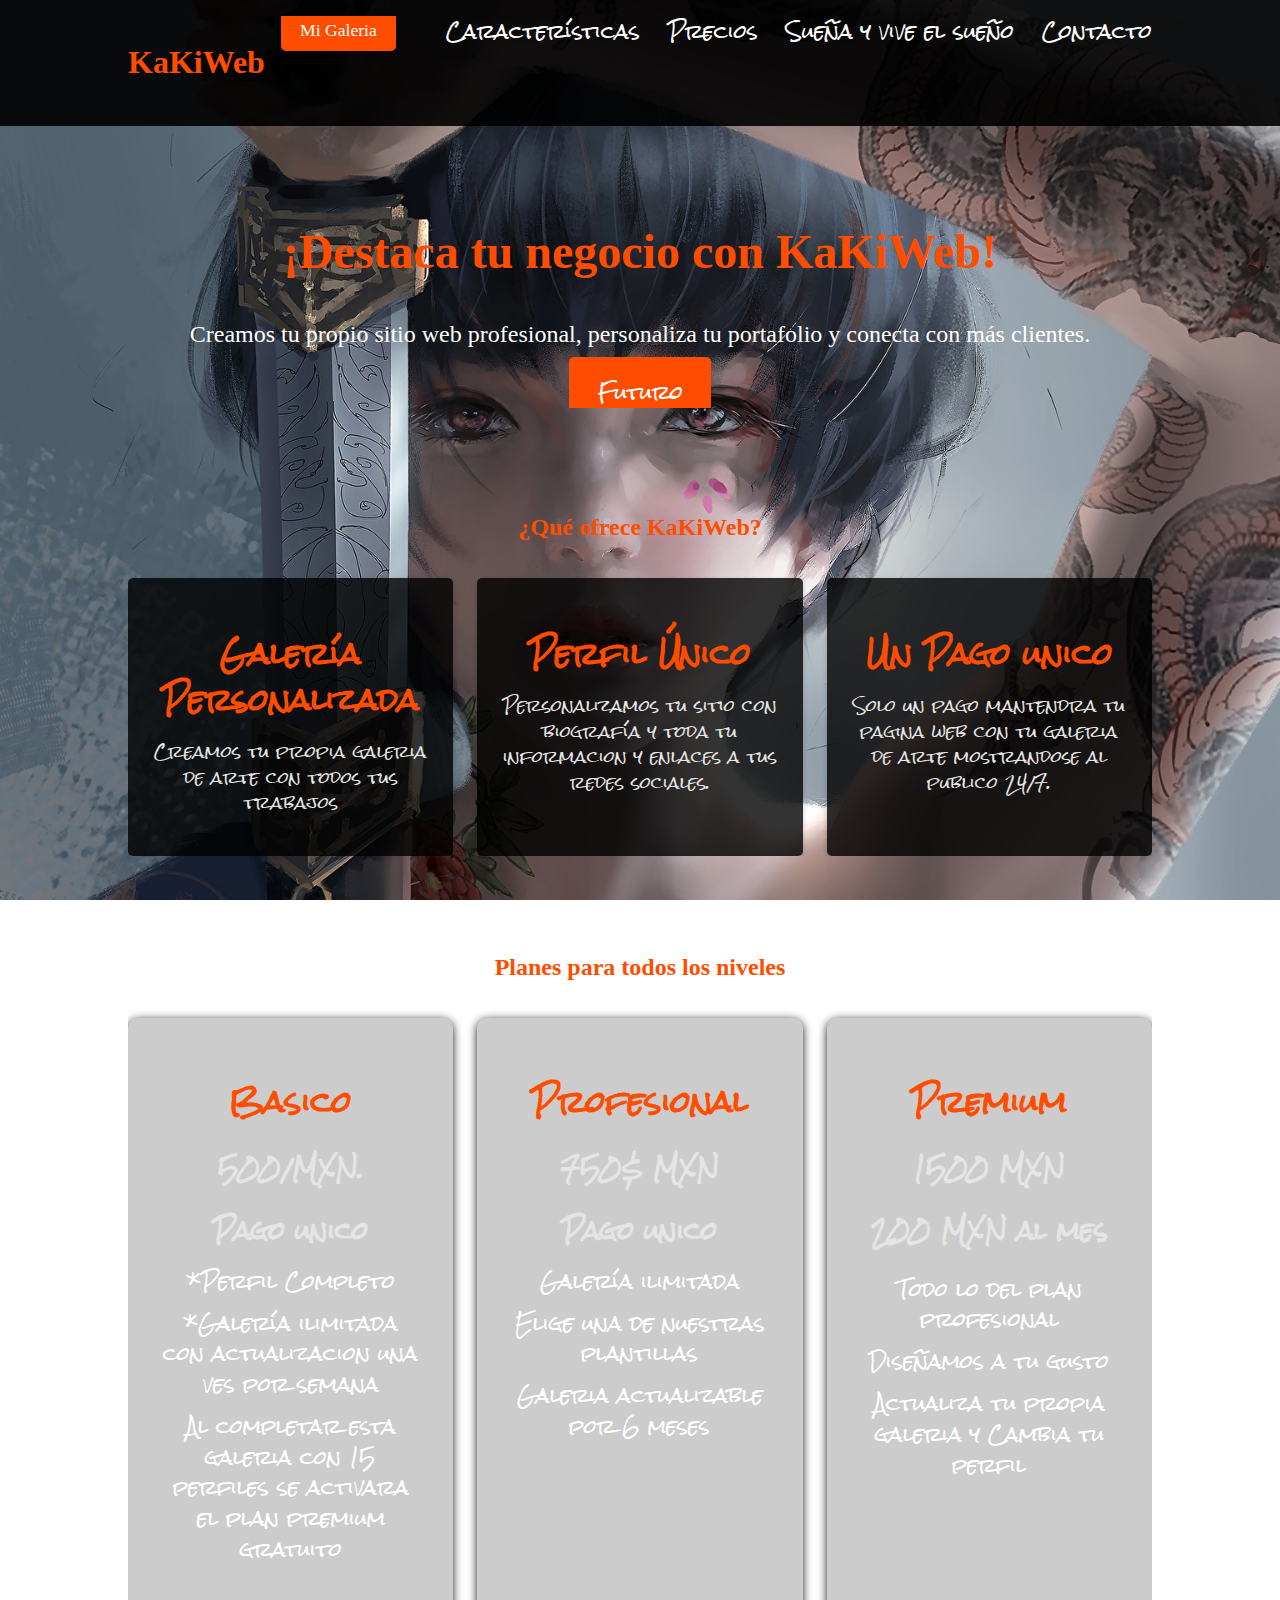
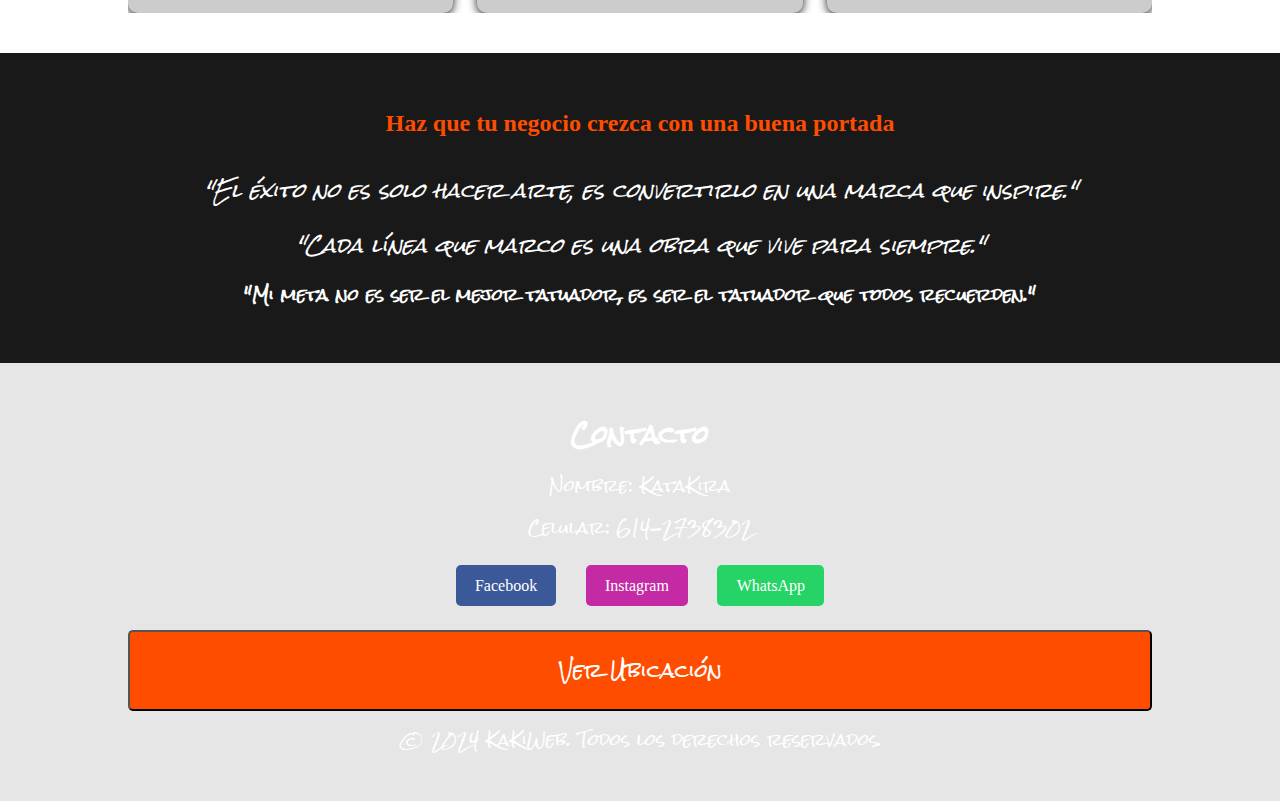
<file: index.html>
<!DOCTYPE html>
<html lang="en">
<head>
    <meta charset="UTF-8">
    <meta name="viewport" content="width=device-width, initial-scale=1.0">
    <title>KaKiWeb - Destaca tu Talento</title>
    <link rel="stylesheet" href="styles.css">
</head>
<body>
    <header>
        <div class="container">
            <h1 class="logo">KaKiWeb</h1>
            <nav>
                <ul>
                    <li><a href="#features">Características</a></li>
                    <li><a href="#pricing">Precios</a></li>
                    <li><a href="#testimonials">Sueña y vive el sueño</a></li>
                    <li><a href="#contact">Contacto</a></li>
                </ul>
            </nav>
            <a href="miGaleria.html" class="cta">Mi Galeria</a>
        </div>
    </header>

    <section class="hero">
        <div class="container">
            <h2>¡Destaca tu negocio con KaKiWeb!</h2>
            <p>Creamos tu propio sitio web profesional, personaliza tu portafolio y conecta con más clientes.</p>
            <a href="registro.html" class="btn-primary">Futuro</a>
        </div>
    </section>

    <section id="features" class="features">
        <div class="container">
            <h2>¿Qué ofrece KaKiWeb?</h2>
            <div class="features-grid">
                <div class="feature">
                    <h3>Galería Personalizada</h3>
                    <p>Creamos tu propia galeria de arte con todos tus trabajos</p>
                </div>
                <div class="feature">
                    <h3>Perfil Único</h3>
                    <p>Personalizamos tu sitio con biografía y toda tu informacion y enlaces a tus redes sociales.</p>
                </div>
                <div class="feature">
                    <h3>Un Pago unico</h3>
                    <p>Solo un pago mantendra tu pagina web con tu galeria de arte mostrandose al publico 24/7.</p>
                </div>
            </div>
        </div>
    </section>

    <section id="pricing" class="pricing">
        <div class="container">
            <h2>Planes para todos los niveles</h2>
            <div class="pricing-grid">
                <div class="pricing-plan">
                    <h3>Basico</h3>
                    <p>500/MXN.</p>
                    <p>Pago unico</p>
                    <ul>
                        <li>*Perfil Completo</li>
                        <li>*Galería ilimitada con actualizacion una ves por semana</li>
                        <li>Al completar esta galeria con 15 perfiles se activara el plan premium gratuito</li>
                    </ul>
                </div>
                <div class="pricing-plan professional">
                    <h3>Profesional</h3>
                    <p>750$ MXN</p>
                    <p>Pago unico</p>
                    <ul>
                        <li>Galería ilimitada</li>
                        <li>Elige una de nuestras plantillas</li>
                        <li>Galeria actualizable por 6 meses</li>
                    </ul>
                </div>
                <div class="pricing-plan premium">
                    <h3>Premium</h3>
                    <p>1500 MXN</p>
                    <p>200 MXN al mes</p>
                    <p></p>
                    <ul>
                        <li>Todo lo del plan profesional</li>
                        <li>Diseñamos a tu gusto</li>
                        <li>Actualiza tu propia galeria y Cambia tu perfil</li>

                    </ul>
                </div>
            </div>
        </div>
    </section>

    <section id="testimonials" class="testimonials">
        <div class="container">
            <h2>Haz que tu negocio crezca con una buena portada</h2>
            <div class="testimonial">
                <p>"El éxito no es solo hacer arte, es convertirlo en una marca que inspire."</p>
            </div>
            <div class="testimonial">
                <p>"Cada línea que marco es una obra que vive para siempre."</p>
                <h4>"Mi meta no es ser el mejor tatuador, es ser el tatuador que todos recuerden."</h4>
            </div>
        </div>
    </section>

    <footer id="contact">
        <div class="container">
            <h2>Contacto</h2>
            <p>Nombre: KataKira</p>
            <p>Celular: 614-2738302</p>
            <div class="social-links">
                <a href="https://facebook.com/ficticio" class="social-btn facebook">Facebook</a>
                <a href="https://instagram.com/ficticio" class="social-btn instagram">Instagram</a>
                <a href="https://wa.me/6142738302" class="social-btn whatsapp">WhatsApp</a>
            </div>
            <!-- Botón para abrir ubicación en Google Maps -->
            <button onclick="window.open('https://www.google.com/maps?q=28.704408112162564,-106.12643664591103', '_blank')" class="btn-primary">Ver Ubicación</button>
        </div>
        <p>© 2024 KaKiWeb. Todos los derechos reservados.</p>
    </footer>
</body>
</html>
</file>
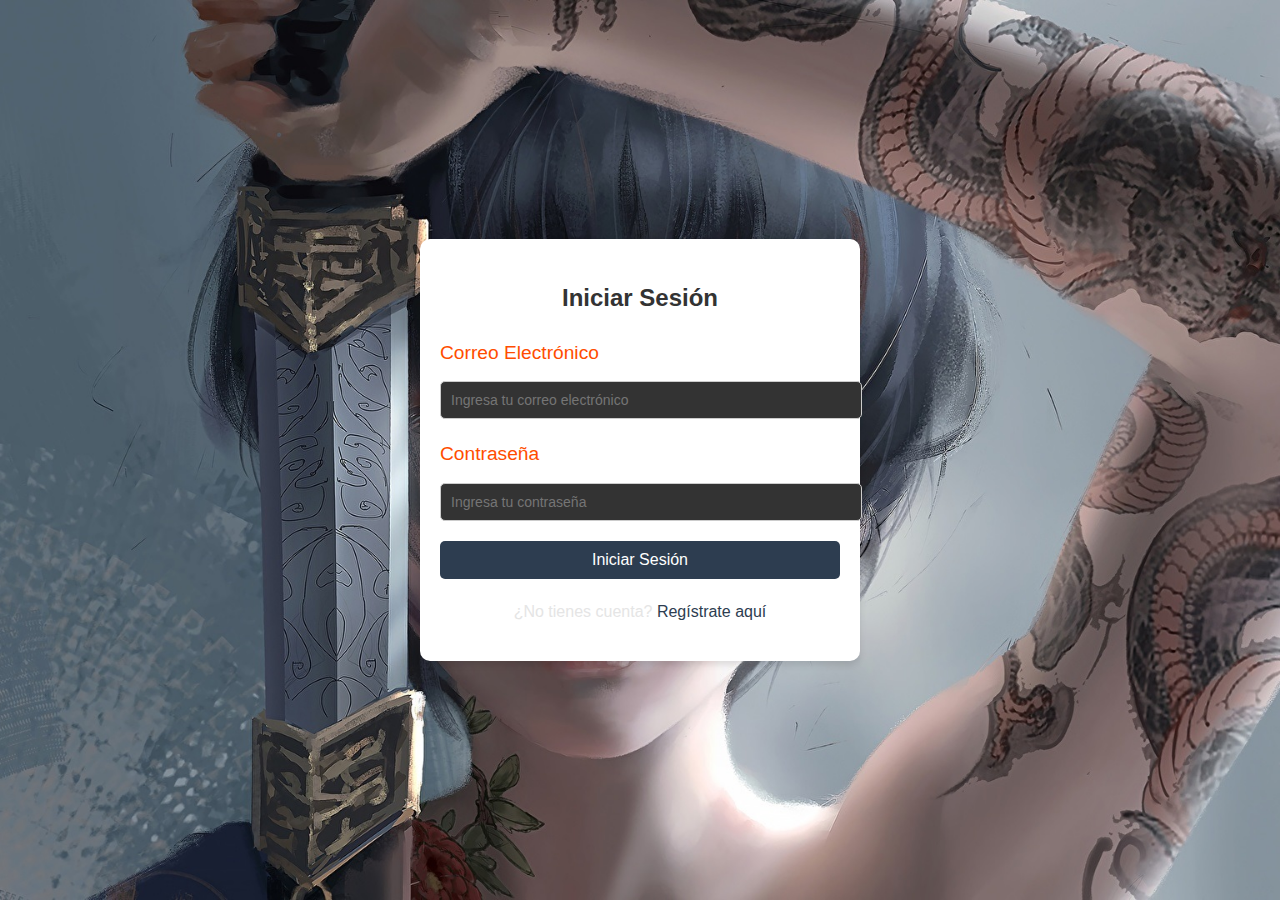
<file: login.html>
<!DOCTYPE html>
<html lang="es">
<head>
    <meta charset="UTF-8">
    <meta name="viewport" content="width=device-width, initial-scale=1.0">
    <title>KaKiWeb - Iniciar Sesión</title>
    <link rel="stylesheet" href="styles.css">
    <style>
        /* Estilo para el formulario */
        body {
            font-family: Arial, sans-serif;
            background-color: #f4f4f4;
            display: flex;
            justify-content: center;
            align-items: center;
            height: 100vh;
            margin: 0;
        }
        .login-container {
            background-color: #fff;
            padding: 20px;
            border-radius: 10px;
            box-shadow: 0 4px 6px rgba(0, 0, 0, 0.1);
            width: 100%;
            max-width: 400px;
        }
        .login-container h2 {
            text-align: center;
            color: #333;
        }
        .form-group {
            margin-bottom: 20px;
        }
        label {
            font-size: 14px;
            color: #555;
        }
        input[type="email"],
        input[type="password"] {
            width: 100%;
            padding: 10px;
            font-size: 14px;
            border: 1px solid #ccc;
            border-radius: 5px;
            margin-top: 5px;
        }
        button {
            width: 100%;
            padding: 10px;
            background-color: #2d3d50;
            color: #fff;
            font-size: 16px;
            border: none;
            border-radius: 5px;
            cursor: pointer;
        }
        button:hover {
            background-color: #1a2735;
        }
        .register-link {
            text-align: center;
            margin-top: 20px;
        }
        .register-link a {
            color: #2d3d50;
            text-decoration: none;
        }
    </style>
</head>
<body>

    <div class="login-container">
        <h2>Iniciar Sesión</h2>
        <form action="login.php" method="POST">
            <div class="form-group">
                <label for="email">Correo Electrónico</label>
                <input type="email" id="email" name="email" required placeholder="Ingresa tu correo electrónico">
            </div>
            <div class="form-group">
                <label for="password">Contraseña</label>
                <input type="password" id="password" name="password" required placeholder="Ingresa tu contraseña">
            </div>
            <button type="submit">Iniciar Sesión</button>
        </form>
        <div class="register-link">
            <p>¿No tienes cuenta? <a href="register.html">Regístrate aquí</a></p>
        </div>
    </div>

</body>
</html>
</file>
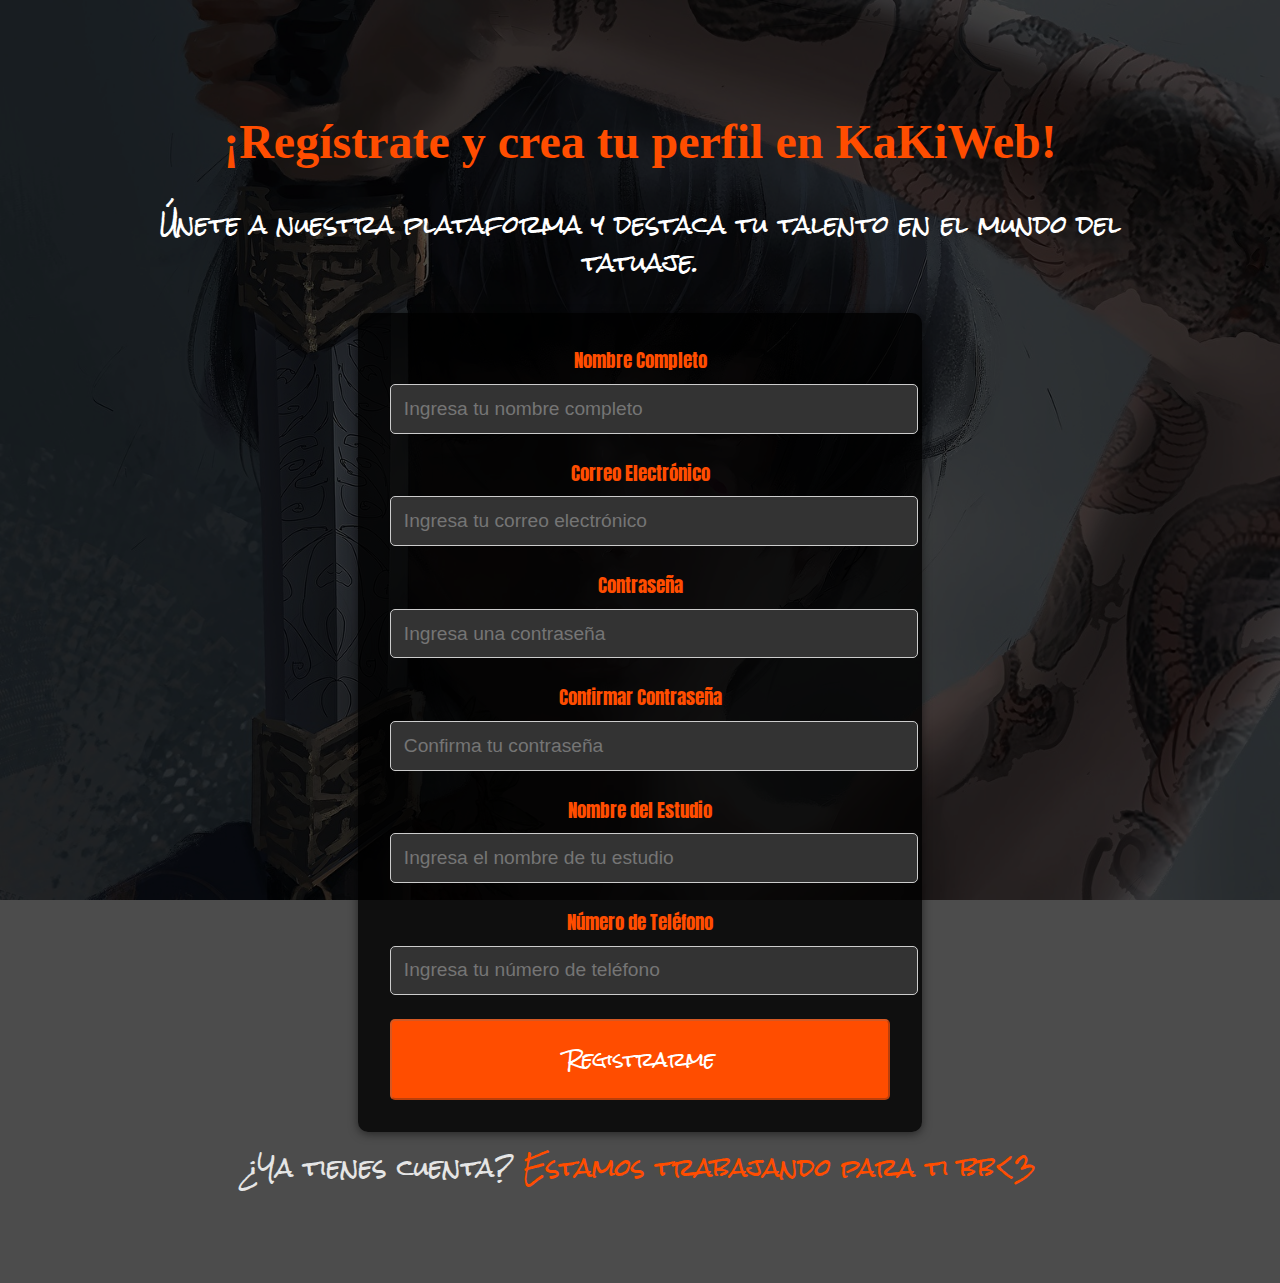
<file: registro.html>
<!DOCTYPE html>
<html lang="es">
<head>
    <meta charset="UTF-8">
    <meta name="viewport" content="width=device-width, initial-scale=1.0">
    <title>KaKiWeb - Registro</title>
    <link rel="stylesheet" href="styles.css">
    <style>
        /* Estilo para el mensaje */
        #message {
            display: none;
            background-color: #2d3d50;
            color: #fff;
            font-family: 'Arial', sans-serif;
            font-size: 18px;
            padding: 10px;
            border-radius: 5px;
            text-align: center;
            margin-top: 20px;
            box-shadow: 0 4px 6px rgba(0, 0, 0, 0.1);
        }
    </style>
</head>
<body>
    <section class="register">
        <div class="container">
            <h2>¡Regístrate y crea tu perfil en KaKiWeb!</h2>
            <p>Únete a nuestra plataforma y destaca tu talento en el mundo del tatuaje.</p>
            <form action="register.php" method="POST" class="register-form" onsubmit="return validateForm()">
                <div class="form-group">
                    <label for="name">Nombre Completo</label>
                    <input type="text" id="name" name="name" required placeholder="Ingresa tu nombre completo">
                </div>
                <div class="form-group">
                    <label for="email">Correo Electrónico</label>
                    <input type="email" id="email" name="email" required placeholder="Ingresa tu correo electrónico">
                </div>
                <div class="form-group">
                    <label for="password">Contraseña</label>
                    <input type="password" id="password" name="password" required placeholder="Ingresa una contraseña">
                </div>
                <div class="form-group">
                    <label for="confirm-password">Confirmar Contraseña</label>
                    <input type="password" id="confirm-password" name="confirm-password" required placeholder="Confirma tu contraseña">
                </div>
                <div class="form-group">
                    <label for="studio-name">Nombre del Estudio</label>
                    <input type="text" id="studio-name" name="studio-name" required placeholder="Ingresa el nombre de tu estudio">
                </div>
                <div class="form-group">
                    <label for="phone">Número de Teléfono</label>
                    <input type="text" id="phone" name="phone" required placeholder="Ingresa tu número de teléfono">
                </div>
                <button type="submit" class="btn-primary" id="register-btn" disabled>Registrarme</button>
            </form>
            <p class="login-link">¿Ya tienes cuenta? <a href="login.html">Estamos trabajando para ti bb<3 </a></p>
            <!-- Aquí se mostrará el mensaje después del clic -->
            <div id="message">Estamos trabajando para ti bb <3</div>
        </div>
    </section>
<!---->
    <script>
        // Validación del formulario antes de enviarlo
        function validateForm() {
            var name = document.getElementById("name").value;
            var email = document.getElementById("email").value;
            var password = document.getElementById("password").value;
            var confirmPassword = document.getElementById("confirm-password").value;

            if (name == "" || email == "" || password == "" || confirmPassword == "") {
                alert("Todos los campos son obligatorios.");
                return false;
            }

            if (password !== confirmPassword) {
                alert("Las contraseñas no coinciden.");
                return false;
            }

            return true;
        }
    </script>
</body>
</html>
</file>
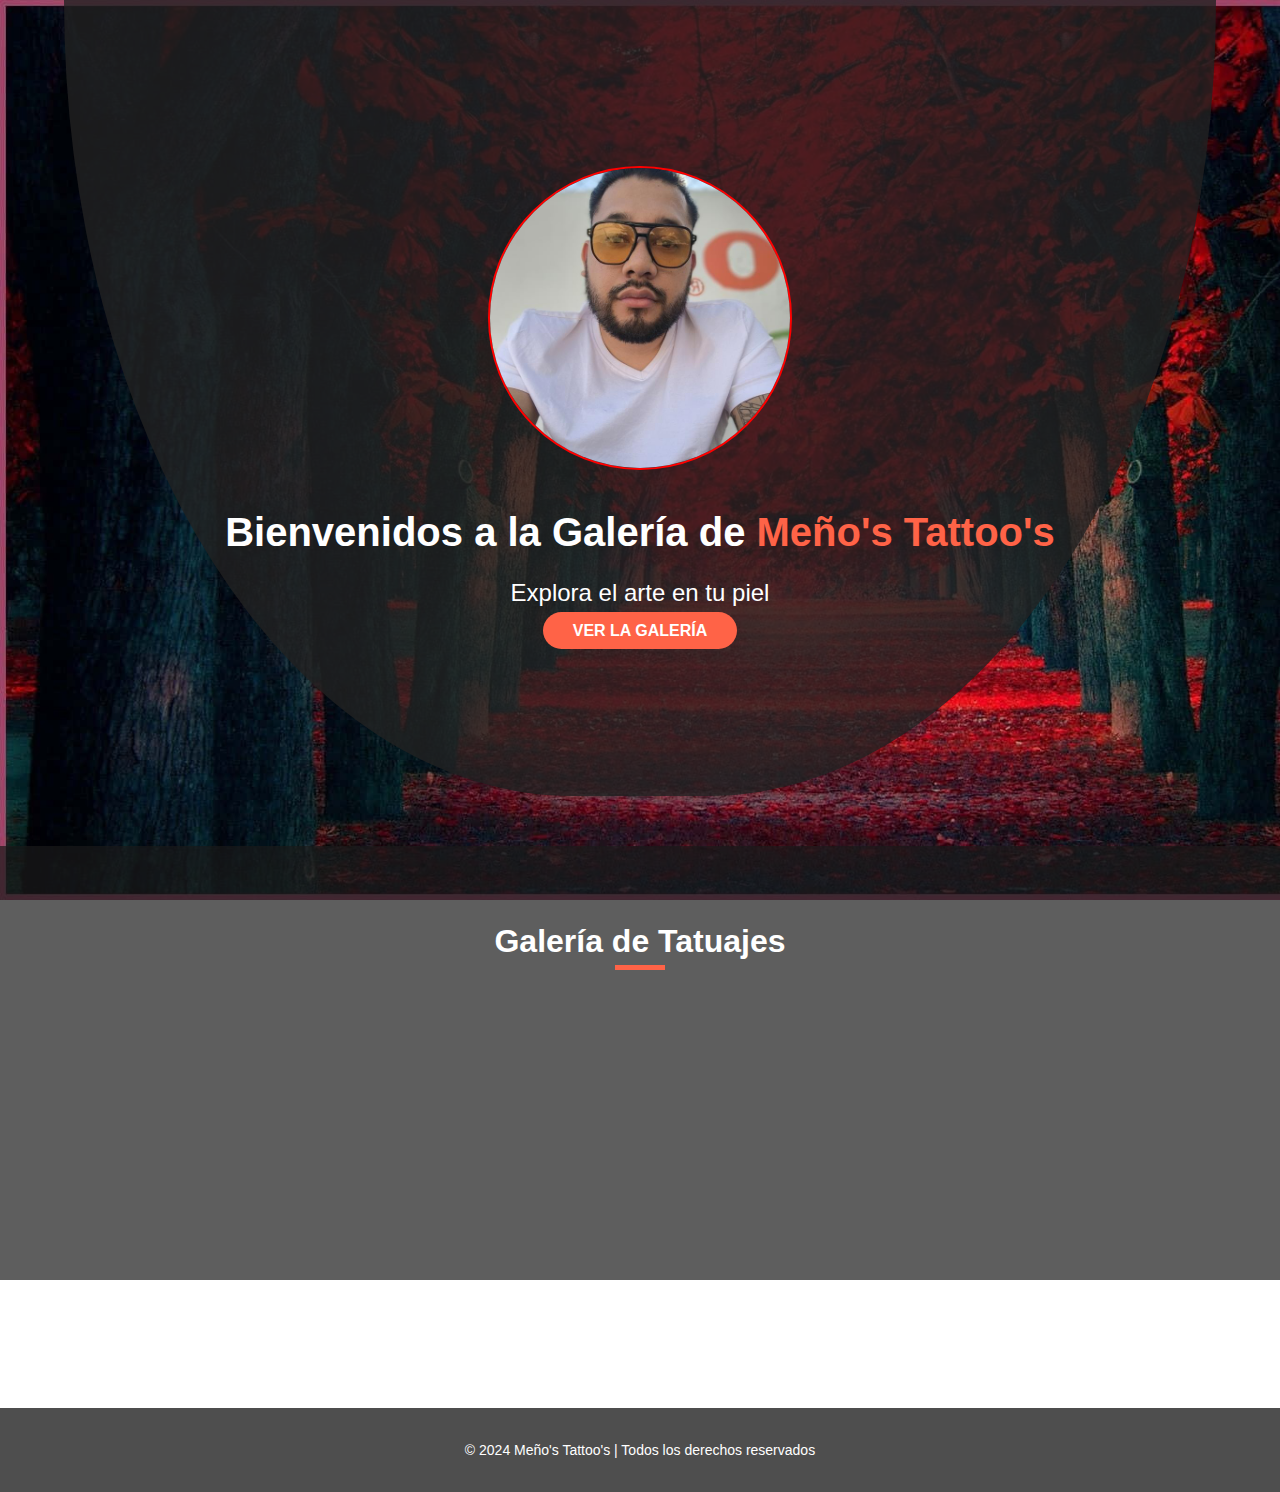
<file: KaKiWebGallery/galeriameño.html>
<!DOCTYPE html>
<html lang="es">
<head>
  <meta charset="UTF-8">
  <meta name="viewport" content="width=device-width, initial-scale=1.0">
  <title>Meño's Tattoo's - Galería</title>
  <link rel="stylesheet" href="stylesGaleriaMeño.css">
</head>
<body>
  <header class="hero">
    <div class="hero-content">
         <div class="fotoPerfil-container">
        <img src="meñotrabajando.jpg" alt="Meño Trabajando" class="fotoPerfil">
      </div>
      <h1>Bienvenidos a la Galería de <span>Meño's Tattoo's</span></h1>
     
      <p>Explora el arte en tu piel</p>
      <a href="#galeria" class="btn">Ver la Galería</a>
    </div>
  </header>

  <section id="galeria" class="galeria-container">
    <h2>Galería de Tatuajes</h2>
    <div class="galeria">
      <div class="tattoo-item">
        <img src="imagesMeño/MenoTatooPierna.jpg" alt="Tatuaje 1">
      </div>
      <div class="tattoo-item">
        <img src="imagesMeño/meñotatoobrazo.jpg" alt="Tatuaje 2">
      </div>
      <div class="tattoo-item">
        <img src="imagesMeño/meñotatooprro.jpg" alt="Tatuaje 3">
      </div>
      <div class="tattoo-item">
        <img src="imagesMeño/TatooNalguita.jpg" alt="Tatuaje 4">
      </div>
      <!-- Añade más imágenes de tatuajes aquí -->
    </div>
  </section>

  <footer>
    <p>&copy; 2024 Meño's Tattoo's | Todos los derechos reservados</p>
  </footer>
</body>
</html>
<script>
   document.addEventListener('DOMContentLoaded', function() {
  const items = document.querySelectorAll('.tattoo-item');
  let delay = 0;

  const observer = new IntersectionObserver(entries => {
    entries.forEach(entry => {
      if (entry.isIntersecting) {
        entry.target.style.transitionDelay = `${delay}s`;
        delay += 1; // Incrementa el delay para cada imagen en 2 segundos (puedes ajustar este valor)
        entry.target.classList.add('show');
        observer.unobserve(entry.target); // Deja de observar el elemento una vez que ha sido animado
      }
    });
  }, {
    threshold: 0.5
  });

  items.forEach(item => {
    observer.observe(item);
  });
});
  </script>
   <script>
    document.addEventListener("DOMContentLoaded", function() {
      // Espera a que todo el contenido de la página haya sido cargado
      setTimeout(function() {
        // Añade la clase 'visible' a la sección .hero después de un pequeño retraso
        document.querySelector('.hero').classList.add('visible');
      }, 300); // Puedes ajustar el tiempo de retraso si es necesario
    });
  </script>
</file>
<file: styles.css>
/* General Styles */
@import url('https://fonts.googleapis.com/css2?family=Permanent+Marker&family=Rock+Salt&family=Anton&display=swap');

body {
    font-family: 'Anton', sans-serif;
    margin: 0;
    padding: 0;
    line-height: 1.6;
    background-image: url('images/Fondo.jpg');
    background-attachment: fixed;
    background-size: cover;
    background-position: center;
    color: #e5e5e5;
}

.container {
    width: 80%;
    margin: auto;
    overflow: hidden;
}

/* Header */
header {
    background: rgba(0, 0, 0, 0.9);
    color: #fff;
    padding: 1rem 0;
    font-family: 'Permanent Marker', cursive;
}

header .logo {
    float: left;
    font-size: 2rem;
    font-weight: bold;
    color: #ff4d00;
}

header nav ul {
    padding: 0;
    margin: 0;
    list-style: none;
    float: right;
}

header nav ul li {
    display: inline;
    margin-left: 1.5rem;
}

header nav ul li a {
    color: #fff;
    text-decoration: none;
    font-family: 'Rock Salt', cursive;
    font-size: 1.2rem;
}

header .cta {
    background: #ff4d00;
    color: #fff;
    padding: 0.7rem 1.2rem;
    text-decoration: none;
    border-radius: 5px;
    font-family: 'Permanent Marker', cursive;
    margin-left: 1rem;
    font-size: 1.1rem;
}

/* Hero Section */
.hero {
    color: #fff;
    text-align: center;
    padding: 3rem 0;
    font-family: 'Permanent Marker', cursive;
}

.hero h2 {
    margin-bottom: 1.5rem;
    font-size: 3rem;
    color: #ff4d00;
}

.hero p {
    margin-bottom: 1.5rem;
    font-size: 1.5rem;
}

.hero .btn-primary {
    background: #ff4d00;
    color: #fff;
    padding: 0.8rem 1.8rem;
    text-decoration: none;
    border-radius: 5px;
    font-family: 'Rock Salt', cursive;
    font-size: 1.2rem;
}

.hero-image {
    max-width: 100%;
    height: auto;
    margin-top: 2rem;
}

/* Features Section */
.features {
    padding: 2rem 0;
}

.features h2 {
    text-align: center;
    margin-bottom: 2rem;
    font-family: 'Permanent Marker', cursive;
    color: #ff4d00;
}

.features-grid {
    display: grid;
    grid-template-columns: repeat(auto-fit, minmax(250px, 1fr));
    gap: 1.5rem;
}

.feature {
    background: rgba(0, 0, 0, 0.8);
    padding: 1.5rem;
    border-radius: 5px;
    box-shadow: 0 2px 5px rgba(0, 0, 0, 0.2);
    text-align: center;
    color: #e5e5e5;
    font-family: 'Rock Salt', cursive;
}

.feature h3 {
    margin-bottom: 1rem;
    font-size: 1.8rem;
    color: #ff4d00;
}

/* Pricing Section */
.pricing {
    padding: 2.5rem 0;
    color: #fff;
}

.pricing h2 {
    text-align: center;
    margin-bottom: 2rem;
    font-family: 'Permanent Marker', cursive;
    color: #ff4d00;
}

.pricing-grid {
    display: grid;
    grid-template-columns: repeat(auto-fit, minmax(250px, 1fr));
    gap: 1.5rem;
    text-align: center;
}

.pricing-plan {
    background: rgba(0, 0, 0, 0.2);
    padding: 2rem;
    border-radius: 10px;
    box-shadow: 0 2px 10px rgba(0, 0, 0, 0.9);
    color: #fff;
    font-family: 'Rock Salt', cursive;
}

.pricing-plan h3 {
    margin-bottom: 1rem;
    font-size: 1.8rem;
    color: #ff4d00;
}

.pricing-plan p {
    margin-bottom: 1rem;
    font-size: 1.5rem;
    font-weight: bold;
    color: #e5e5e5;
}

.pricing-plan ul {
    list-style: none;
    padding: 0;
}

.pricing-plan ul li {
    margin: 0.7rem 0;
    font-size: 1.2rem;
}

/* Testimonials Section */
.testimonials {
    color: #fff;
    padding: 2rem 0;
    text-align: center;
    background: rgba(0, 0, 0, 0.9);
}

.testimonials h2 {
    margin-bottom: 2rem;
    font-family: 'Permanent Marker', cursive;
    color: #ff4d00;
}

.testimonial {
    margin: 1.5rem 0;
    font-family: 'Rock Salt', cursive;
}

.testimonial p {
    font-style: italic;
    font-size: 1.2rem;
}

/* Footer */
footer {
    background: rgba(10, 10, 10, 0.1);
    color: #fff;
    text-align: center;
    padding: 2rem 0;
    font-family: 'Rock Salt', cursive;
}

footer .social-links {
    margin: 1.5rem 0;
}

footer .social-links .social-btn {
    margin: 0 0.7rem;
    color: #fff;
    text-decoration: none;
    padding: 0.5rem 1.2rem;
    border-radius: 5px;
    display: inline-block;
    font-family: 'Permanent Marker', cursive;
}

footer .social-links .facebook {
    background: #3b5998;
}

footer .social-links .instagram {
    background: #c32aa3;
}

footer .social-links .whatsapp {
    background: #25D366;
}

/* Register Section */
.register {
    color: #fff;
    text-align: center;
    padding: 4rem 0;
    background: rgba(0, 0, 0, 0.7);
}

.register h2 {
    font-family: 'Permanent Marker', cursive;
    font-size: 3rem;
    color: #ff4d00;
    margin-bottom: 1.5rem;
}

.register p {
    font-family: 'Rock Salt', cursive;
    font-size: 1.5rem;
    margin-bottom: 2rem;
}

.register-form {
    max-width: 500px;
    margin: 0 auto;
    background: rgba(0, 0, 0, 0.8);
    padding: 2rem;
    border-radius: 10px;
    box-shadow: 0 2px 10px rgba(0, 0, 0, 0.5);
}

.form-group {
    margin-bottom: 1.5rem;
}

.form-group label {
    display: block;
    font-size: 1.2rem;
    color: #ff4d00;
    margin-bottom: 0.5rem;
}

.form-group input {
    width: 100%;
    padding: 0.8rem;
    font-size: 1.2rem;
    border: 1px solid #ccc;
    border-radius: 5px;
    background: #333;
    color: #fff;
}

.form-group input:focus {
    outline: none;
    border-color: #ff4d00;
}

.btn-primary {
    background: #ff4d00;
    color: #fff;
    padding: 1rem 2rem;
    text-decoration: none;
    border-radius: 5px;
    font-family: 'Rock Salt', cursive;
    font-size: 1.2rem;
    width: 100%;
    cursor: pointer;
}

.login-link {
    font-size: 1.1rem;
    margin-top: 1rem;
    color: #e5e5e5;
}

.login-link a {
    color: #ff4d00;
    text-decoration: none;
}

.login-link a:hover {
    text-decoration: underline;
}

/* Responsive Design */
@media only screen and (max-width: 768px) {
    header .logo,
    header nav ul {
        float: none;
        text-align: center;
    }

    header nav ul {
        margin-top: 1rem;
    }

    header nav ul li {
        display: block;
        margin: 0.5rem 0;
    }

    .container {
        width: 90%;
    }

    .features-grid {
        grid-template-columns: 1fr;
    }

    .pricing-grid {
        grid-template-columns: 1fr;
    }

    .hero h2 {
        font-size: 2rem;
    }

    .hero p {
        font-size: 1.2rem;
    }

    .hero .btn-primary {
        padding: 0.5rem 1rem;
        font-size: 1rem;
    }

    .pricing-plan h3 {
        font-size: 1.5rem;
    }

    .pricing-plan p {
        font-size: 1.2rem;
    }

    .testimonial p {
        font-size: 1rem;
    }

    .register h2 {
        font-size: 2rem;
    }

    .register p {
        font-size: 1.2rem;
    }

    .btn-primary {
        padding: 0.8rem 1.5rem;
        font-size: 1rem;
    }
}

@media only screen and (max-width: 480px) {
    body {
        background-position: center center;
    }

    .hero h2 {
        font-size: 1.5rem;
    }

    .hero p {
        font-size: 1rem;
    }

    .hero .btn-primary {
        padding: 0.5rem 1rem;
        font-size: 0.8rem;
    }

    .pricing-plan h3 {
        font-size: 1.2rem;
    }

    .pricing-plan p {
        font-size: 1rem;
    }

    .testimonial p {
        font-size: 0.9rem;
    }

    .register h2 {
        font-size: 1.5rem;
    }

    .register p {
        font-size: 1rem;
    }

    .btn-primary {
        padding: 0.5rem 1rem;
        font-size: 0.8rem;
    }
}
</file>
<file: KaKiWebGallery/stylesGaleriaMeño.css>
/* stylesGaleriaMeño.css */

/* General styles */
body {
  margin: 0;
  font-family: 'Arial', sans-serif;
  background-image: url('imagesMeño/Fondo1.jpg'); /* Ruta a tu imagen de fondo */
  background-size: cover; /* Escalar la imagen para cubrir todo el fondo */
  background-repeat: no-repeat; /* No repetir la imagen */
  background-attachment: fixed; /* La imagen se fija en su posición al hacer scroll */
  color: #fff;
}

a {
  color: inherit;
  text-decoration: none;
}
/* Hero section */
.hero {
  background-color: rgba(34, 34, 34, 0.8); /* Fondo oscuro con opacidad */
  height: 60vh; /* Altura relativa al viewport */
  width: 70vw; /* Ancho completo */
  margin: 0 auto;
  display: flex;
  justify-content: center;
  align-items: center;
  text-align: center;
  position: relative;
  border-bottom-left-radius: 50% 100vh; /* Curvatura uniforme */
  border-bottom-right-radius: 50% 100vh; /* Curvatura uniforme */
  overflow: hidden;
  padding: 10%;
  margin-bottom: 50px;
  transform: translateY(-100%); /* Inicialmente oculto */
  transition: transform 3s ease; /* Transición de 2 segundos */
}

.hero.visible {
  transform: translateY(0); /* Posición normal */
}

.hero-content {
  position: relative;
  z-index: 1;
}

.hero h1 {
  font-size: 2.5rem;
  font-weight: bold;
  margin-bottom: 10px;
}

.hero span {
  color: #FF6347; /* Color para la parte del nombre "Meño's Tattoo's" */
}

/* Imagen de perfil */
.fotoPerfil-container {
  display: inline-block;
  border: 2px solid red; /* Marco rojo */
  border-radius: 50%; /* Borde redondeado para el contenedor */
  overflow: hidden; /* Recorta la imagen para que se ajuste al contenedor */
  width: 300px; /* Ajusta el tamaño del contenedor */
  height: 300px; /* Ajusta el tamaño del contenedor */
  margin: 10px 0; /* Espacio superior e inferior */
}

.fotoPerfil {
  width: 100%; /* Imagen ocupa todo el ancho del contenedor */
  height: 100%; /* Imagen ocupa todo el alto del contenedor */
  object-fit: cover; /* La imagen se ajusta al contenedor */
}

@media (max-width: 768px) {
  .hero {
    height: 50vh; /* Ajusta la altura para pantallas más pequeñas */
    width: 90vw; /* Ajusta el ancho para pantallas más pequeñas */
    border-bottom-left-radius: 50% 50vh; /* Ajusta la curvatura para pantallas más pequeñas */
    border-bottom-right-radius: 50% 50vh; /* Ajusta la curvatura para pantallas más pequeñas */
    padding: 5%; /* Reduce el padding para pantallas más pequeñas */
  }

  .hero h1 {
    font-size: 1.5rem; /* Ajusta el tamaño de la fuente para pantallas más pequeñas */
  }

  .fotoPerfil-container {
    width: 150px; /* Ajusta el tamaño del contenedor para pantallas más pequeñas */
    height: 150px; /* Ajusta el tamaño del contenedor para pantallas más pequeñas */
  }
}

.hero p {
  font-size: 1.5rem;
  margin-bottom: 15px;
}

.hero .btn {
  padding: 10px 30px;
  background-color: #FF6347;
  border-radius: 30px;
  color: white;
  font-size: 1rem;
  text-transform: uppercase;
  font-weight: bold;
  transition: 0.3s ease-in-out;
}

.hero .btn:hover {
  background-color: #e5532c;
  transform: translateY(-5px);
}

/* Galería section */
.galeria-container {
  padding: 50px 20px;
  text-align: center;
  background-color: rgba(26, 26, 26, 0.7); /* Fondo semitransparente */
  margin-bottom: 10%;
}

.galeria-container h2 {
  font-size: 2rem;
  margin-bottom: 30px;
  position: relative;
  display: inline-block;
}

.galeria-container h2::after {
  content: '';
  position: absolute;
  width: 50px;
  height: 5px;
  background-color: #FF6347;
  bottom: -10px;
  left: 50%;
  transform: translateX(-50%);
}

.galeria {
  display: flex;
  flex-wrap: wrap;
  justify-content: center;
  gap: 20px;
}
.tattoo-item {
  width: 220px; /* Ancho del contenedor individual */
  height: 220px; /* Altura del contenedor individual */
  padding: 10px; /* Espacio interno para el contenedor */
  background-color: rgba(240, 0, 0, 0.2); /* Fondo semitransparente para cada contenedor de imagen */
  border-radius: 10px;
  box-shadow: 0 4px 8px rgba(89, 0, 255, 0.3);
  transition: transform 1.0s ease-in-out, opacity 0.6s ease-out; /* Transición de 3 segundos para la transformación y 0.6 segundos para la opacidad */
  opacity: 0; /* Inicialmente oculto */
  transform: translateY(250px); /* Posición inicial fuera de vista */
}

.tattoo-item img {
  width: 100%;
  height: 100%;
  object-fit: cover;
  border-radius: 300px; /* Añade un pequeño radio a la imagen para que coincida con el contenedor */
  transition: transform 0.3s ease-in-out; /* Añadir transición para la imagen */
}

.tattoo-item:hover {
  transform: scale(1.05); /* Agrandar el contenedor al pasar el mouse */
}

.tattoo-item:hover img {
  transform: scale(1.1); /* Agrandar la imagen al pasar el mouse */
}

/* Clase para animar la entrada */
.tattoo-item.show {
  opacity: 1; /* Hacer visible */
  transform: translateY(0); /* Mover a su posición original */
  transition: opacity 0.6s ease-out, transform 1.5s ease-out; /* Animar la transición */
}

/* Footer */
footer {
  text-align: center;
  padding: 20px;
  background-color: rgba(34, 34, 34, 0.8); /* Fondo oscuro con opacidad */
  color: #fff;
  font-size: 0.875rem;
}
</file>
